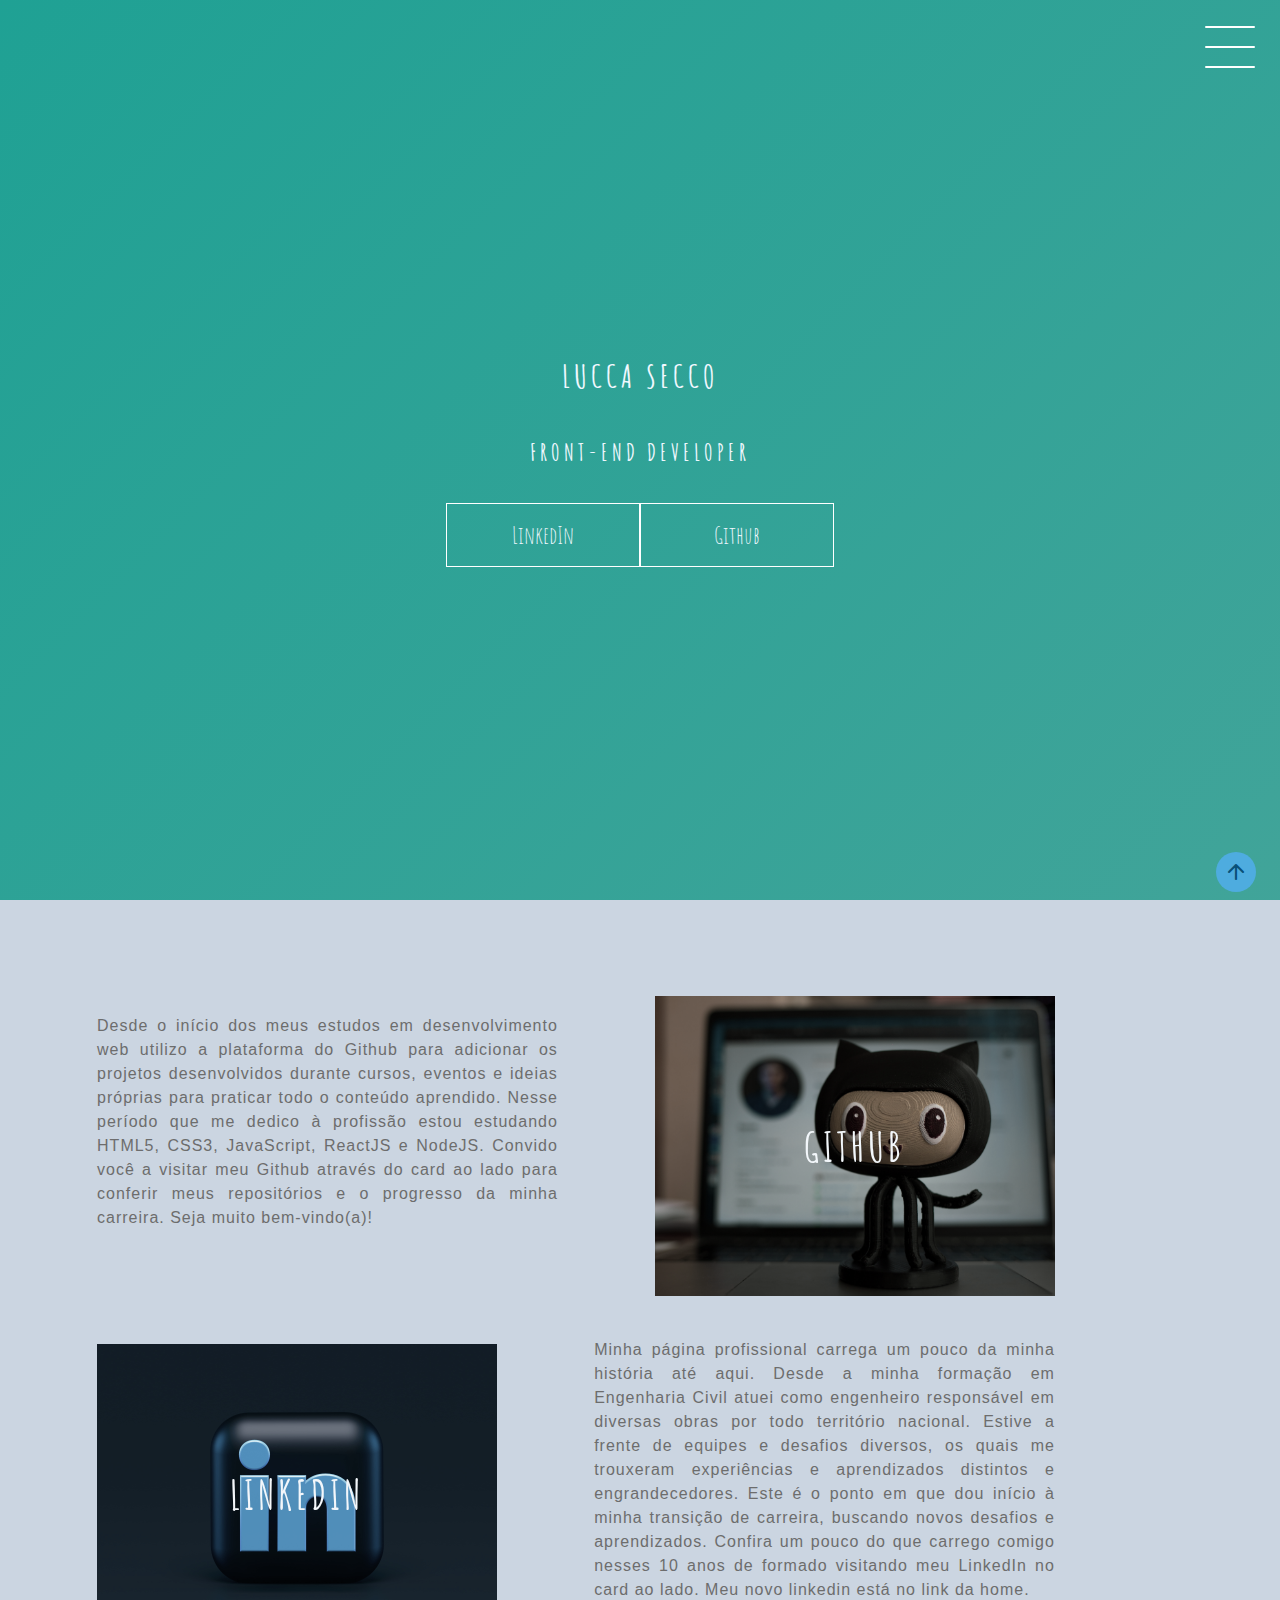
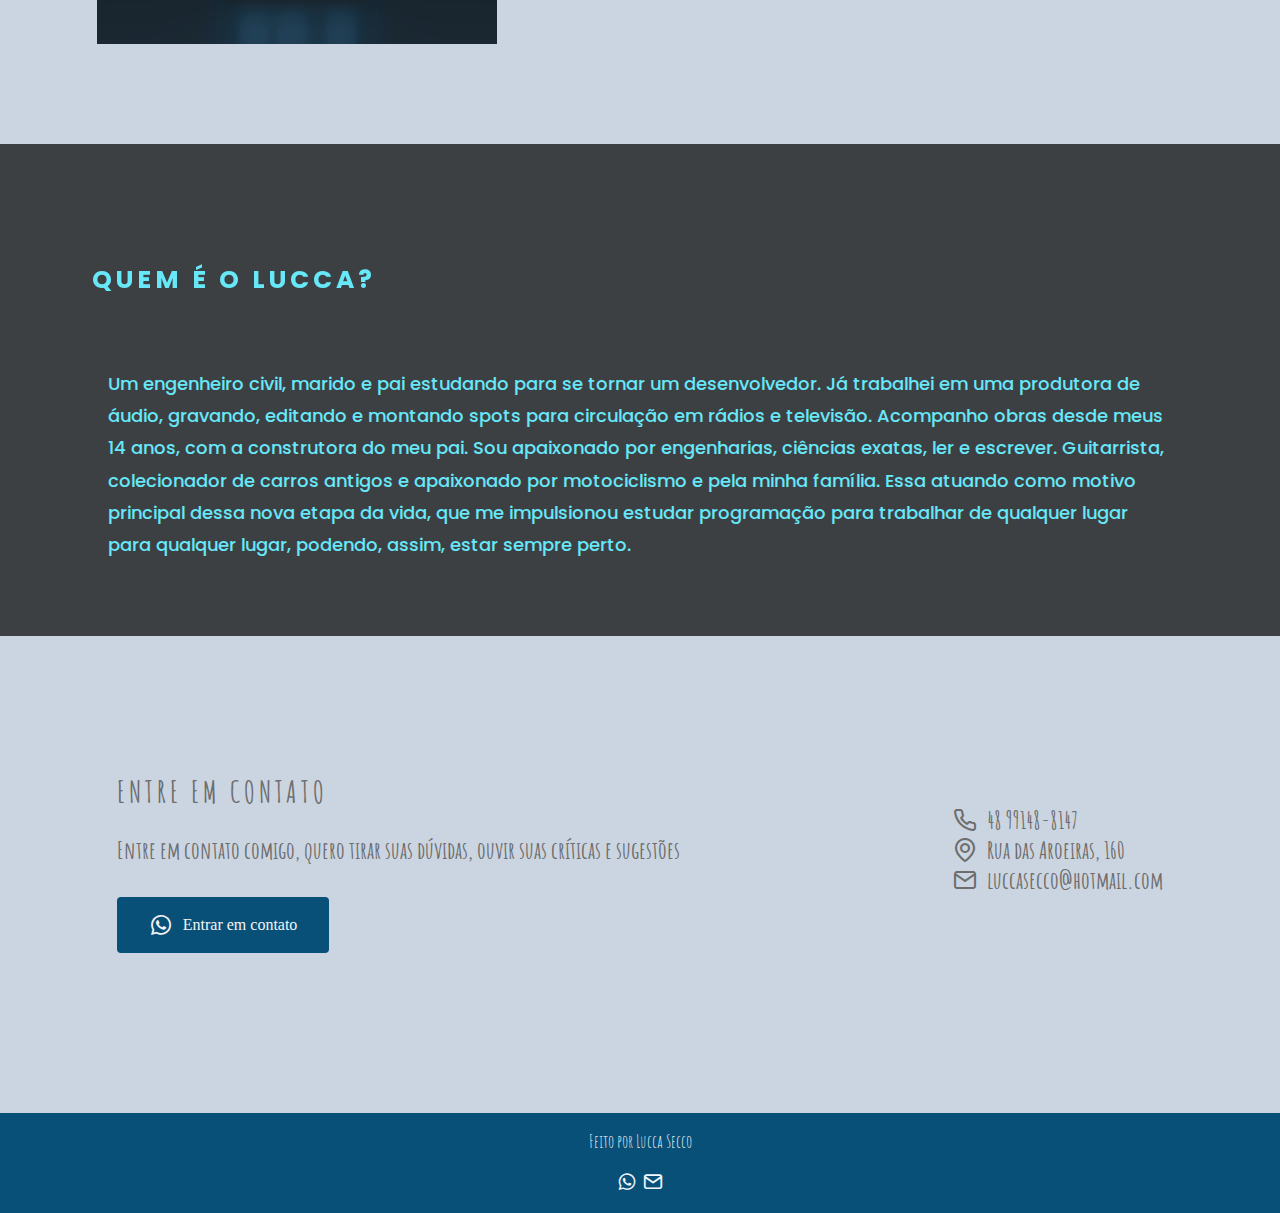
<file: index.html>
<!DOCTYPE html>
<html lang="en">
  <head>
    <!-- PAGE INFO -->
    <meta charset="UTF-8" />
    <meta http-equiv="X-UA-Compatible" content="IE=edge" />
    <meta name="viewport" content="width=device-width, initial-scale=1.0" />

    <!-- FONTS -->
    <link rel="preconnect" href="https://fonts.googleapis.com" />
    <link rel="preconnect" href="https://fonts.gstatic.com" crossorigin />
    <link
      href="https://fonts.googleapis.com/css2?family=Amatic+SC:wght@400;700&display=swap"
      rel="stylesheet"
    />
    <link rel="preconnect" href="https://fonts.googleapis.com">
    <link rel="preconnect" href="https://fonts.gstatic.com" crossorigin>
    <link href="https://fonts.googleapis.com/css2?family=Poppins:wght@300;500&display=swap" rel="stylesheet">

    <!-- STYLES -->
    <link rel="stylesheet" href="styles.css" />

    <!-- ICONS -->
    <link rel="stylesheet" href="assets/style.css">

    <title>Lucca Secco</title>
  </head>
  <body>
    <header class="header-wrapper" id="home">
      <div class="header" id="header">
        <div class="checkbox-container">
          <div class="checkbox-wrapper">
            <input type="checkbox" id="toggle" />
            <label for="toggle" class="checkbox">
              <div class="trace"></div>
              <div class="trace"></div>
              <div class="trace"></div>
            </label>
            <div class="menu"></div>
            <nav class="menu-items" id="nav" >
              <ul>
                <li>
                  <a href="#home">Home</a>
                </li>
                <li>
                  <a href="#cards">Cards</a>
                </li>
                <li>
                  <a href="#about">Sobre</a>
                </li>
                <li>
                  <a href="#contact">Contato</a>
                </li>
              </ul>
            </nav>
          </div>
        </div>
      </div>
      <h1>Lucca Secco</h1>
      <h2>Front-end Developer</h2>
      <div class="social-media">
        <a target="_blank" href="https://www.linkedin.com/in/luccaseccodev/"
          >LinkedIn</a
        >
        <a target="_blank" href="https://github.com/luccasecco?tab=repositories"
          >Github
      </a>
      </div>
    </header>
    
    <main class="container" id="card">
      <a target="_blank" href="https://github.com/luccasecco?tab=repositories"
      >
      <div class="card-container reverse" id="cards">
        <div class="card-text">
          Desde o início dos meus estudos em desenvolvimento web utilizo a plataforma do Github para adicionar os projetos desenvolvidos durante cursos, eventos e ideias próprias para praticar todo o conteúdo aprendido. Nesse período que me dedico à profissão estou estudando HTML5, CSS3, JavaScript, ReactJS e NodeJS. Convido você a visitar meu Github através do card ao lado para conferir meus repositórios e o progresso da minha carreira. Seja muito bem-vindo(a)!
        </div>
        <div class="card">
          <div class="card-wrapper">
            <h2>Github</h2>
            <p>Veja meus repositórios!</p>
          </div>
        </div>
      </div>
      </a>

      <a target="_blank" href="https://www.linkedin.com/in/luccasecco/">
      <div class="card-container">
        <div class="card">
          <div class="card-wrapper">
            <h2>LinkedIn</h2>
            <p>Acompanhe minha carreira!</p>
          </div>
        </div>
        <div class="card-text">
          Minha página profissional carrega um pouco da minha história até aqui. Desde a minha formação em Engenharia Civil atuei como engenheiro responsável em diversas obras por todo território nacional. Estive a frente de equipes e desafios diversos, os quais me trouxeram experiências e aprendizados distintos e engrandecedores. Este é o ponto em que dou início à minha transição de carreira, buscando novos desafios e aprendizados. Confira um pouco do que carrego comigo nesses 10 anos de formado visitando meu LinkedIn no card ao lado. Meu novo linkedin está no link da home.
        </div>
      </div>
      </a>

      <section class="content-parallax">
        <div class="parallax" id="about">
          
          <div class="about">
            <div class="layer"></div>
            <h2>Quem é o Lucca?</h2>
            <p>
              Um engenheiro civil, marido e pai estudando para se tornar um desenvolvedor. Já trabalhei em uma produtora de áudio, gravando, editando e montando spots para circulação em rádios e televisão. Acompanho obras desde meus 14 anos, com a construtora do meu pai. Sou apaixonado por engenharias, ciências exatas, ler e escrever. Guitarrista, colecionador de carros antigos e apaixonado por motociclismo e pela minha família. Essa atuando como motivo principal dessa nova etapa da vida, que me impulsionou estudar programação para trabalhar de qualquer lugar para qualquer lugar, podendo, assim, estar sempre perto.
            </p>
          </div>
        
        </div>
      </section>

      <section class="container" id="contact">
        
        <div class="contact">
         
          <div class="text">
            <h2 class="title">Entre em contato</h2>
            <p>Entre em contato comigo, quero tirar suas dúvidas, ouvir suas críticas e sugestões</p>
            <a class="button" href="https://api.whatsapp.com/send?phone=+5548991488147&text=Oi! Gostaria de conversar" target="_blank"><i class="icon-whatsapp"></i>Entrar em contato</a>
          </div>

          <div class="links">
            <ul>
              <li><i class="icon-phone"></i>48 99148-8147</li>
              <li><i class="icon-map-pin"></i>Rua das Aroeiras, 160</li>
              <li><i class="icon-mail"></i>luccasecco@hotmail.com</li>
            </ul>
          </div>
        </div>
      </section>
    </main>

    <footer class="footer">
      <div class="brand">
        <span>
          Feito por Lucca Secco
        </span>
      </div>

      <div class="icons-media">
        <a href="https://api.whatsapp.com/send?phone=+5548991488147&text=Oi! Gostaria de conversar" target="_blank"><i class="icon-whatsapp"></i></a>
        <a href="mailto:luccasecco@hotmail.com"><i class="icon-mail"></i></a>
      </div>
    </footer>

    <a href="#home" class="back-to-top"><i class="icon-arrow-up" title="voltar para o topo"></i></i></a>

    <script src="scripts.js"></script>
  </body>
</html>
</file>
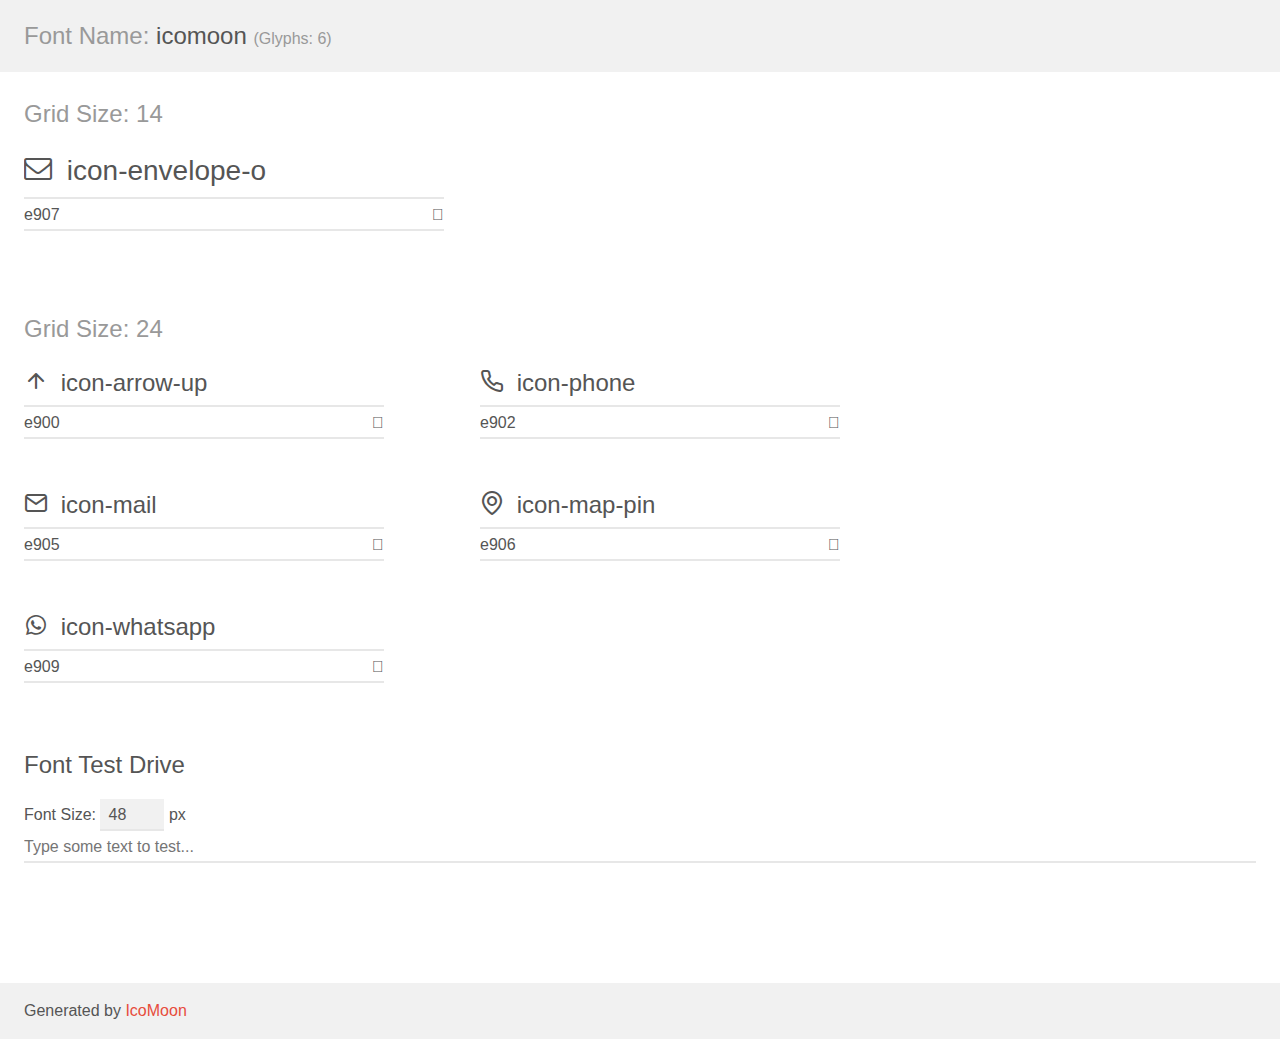
<file: assets/demo.html>
<!doctype html>
<html>
<head>
    <meta charset="utf-8">
    <title>IcoMoon Demo</title>
    <meta name="description" content="An Icon Font Generated By IcoMoon.io">
    <meta name="viewport" content="width=device-width, initial-scale=1">
    <link rel="stylesheet" href="demo-files/demo.css">
    <link rel="stylesheet" href="style.css"></head>
<body>
    <div class="bgc1 clearfix">
        <h1 class="mhmm mvm"><span class="fgc1">Font Name:</span> icomoon <small class="fgc1">(Glyphs:&nbsp;6)</small></h1>
    </div>
    <div class="clearfix mhl ptl">
        <h1 class="mvm mtn fgc1">Grid Size: 14</h1>
        <div class="glyph fs1">
            <div class="clearfix bshadow0 pbs">
                <span class="icon-envelope-o"></span>
                <span class="mls"> icon-envelope-o</span>
            </div>
            <fieldset class="fs0 size1of1 clearfix hidden-false">
                <input type="text" readonly value="e907" class="unit size1of2" />
                <input type="text" maxlength="1" readonly value="&#xe907;" class="unitRight size1of2 talign-right" />
            </fieldset>
            <div class="fs0 bshadow0 clearfix hidden-true">
                <span class="unit pvs fgc1">liga: </span>
                <input type="text" readonly value="" class="liga unitRight" />
            </div>
        </div>
    </div>
    <div class="clearfix mhl ptl">
        <h1 class="mvm mtn fgc1">Grid Size: 24</h1>
        <div class="glyph fs2">
            <div class="clearfix bshadow0 pbs">
                <span class="icon-arrow-up"></span>
                <span class="mls"> icon-arrow-up</span>
            </div>
            <fieldset class="fs0 size1of1 clearfix hidden-false">
                <input type="text" readonly value="e900" class="unit size1of2" />
                <input type="text" maxlength="1" readonly value="&#xe900;" class="unitRight size1of2 talign-right" />
            </fieldset>
            <div class="fs0 bshadow0 clearfix hidden-true">
                <span class="unit pvs fgc1">liga: </span>
                <input type="text" readonly value="" class="liga unitRight" />
            </div>
        </div>
        <div class="glyph fs2">
            <div class="clearfix bshadow0 pbs">
                <span class="icon-phone"></span>
                <span class="mls"> icon-phone</span>
            </div>
            <fieldset class="fs0 size1of1 clearfix hidden-false">
                <input type="text" readonly value="e902" class="unit size1of2" />
                <input type="text" maxlength="1" readonly value="&#xe902;" class="unitRight size1of2 talign-right" />
            </fieldset>
            <div class="fs0 bshadow0 clearfix hidden-true">
                <span class="unit pvs fgc1">liga: </span>
                <input type="text" readonly value="" class="liga unitRight" />
            </div>
        </div>
        <div class="glyph fs2">
            <div class="clearfix bshadow0 pbs">
                <span class="icon-mail"></span>
                <span class="mls"> icon-mail</span>
            </div>
            <fieldset class="fs0 size1of1 clearfix hidden-false">
                <input type="text" readonly value="e905" class="unit size1of2" />
                <input type="text" maxlength="1" readonly value="&#xe905;" class="unitRight size1of2 talign-right" />
            </fieldset>
            <div class="fs0 bshadow0 clearfix hidden-true">
                <span class="unit pvs fgc1">liga: </span>
                <input type="text" readonly value="" class="liga unitRight" />
            </div>
        </div>
        <div class="glyph fs2">
            <div class="clearfix bshadow0 pbs">
                <span class="icon-map-pin"></span>
                <span class="mls"> icon-map-pin</span>
            </div>
            <fieldset class="fs0 size1of1 clearfix hidden-false">
                <input type="text" readonly value="e906" class="unit size1of2" />
                <input type="text" maxlength="1" readonly value="&#xe906;" class="unitRight size1of2 talign-right" />
            </fieldset>
            <div class="fs0 bshadow0 clearfix hidden-true">
                <span class="unit pvs fgc1">liga: </span>
                <input type="text" readonly value="" class="liga unitRight" />
            </div>
        </div>
        <div class="glyph fs2">
            <div class="clearfix bshadow0 pbs">
                <span class="icon-whatsapp"></span>
                <span class="mls"> icon-whatsapp</span>
            </div>
            <fieldset class="fs0 size1of1 clearfix hidden-false">
                <input type="text" readonly value="e909" class="unit size1of2" />
                <input type="text" maxlength="1" readonly value="&#xe909;" class="unitRight size1of2 talign-right" />
            </fieldset>
            <div class="fs0 bshadow0 clearfix hidden-true">
                <span class="unit pvs fgc1">liga: </span>
                <input type="text" readonly value="" class="liga unitRight" />
            </div>
        </div>
    </div>

    <!--[if gt IE 8]><!-->
    <div class="mhl clearfix mbl">
        <h1>Font Test Drive</h1>
        <label>
            Font Size: <input id="fontSize" type="number" class="textbox0 mbm"
            min="8" value="48" />
            px
        </label>
        <input id="testText" type="text" class="phl size1of1 mvl"
        placeholder="Type some text to test..." value=""/>
        <div id="testDrive" class="icon-" style="font-family: icomoon">&nbsp;
        </div>
    </div>
    <!--<![endif]-->
    <div class="bgc1 clearfix">
        <p class="mhl">Generated by <a href="https://icomoon.io/app">IcoMoon</a></p>
    </div>

    <script src="demo-files/demo.js"></script>
</body>
</html>
</file>
<file: styles.css>
:root {
  overflow-x: hidden;
}

body {
  margin: 0;
  padding: 0;
  color: aliceblue;
  font-family: 'amatic sc', sans-serif;
  overflow-x: hidden;
  background: #cbd5e1;
  max-width: 100vw;

  -webkit-font-smoothing: antialiased;
}

html {
  scroll-behavior: smooth;
}

a {
  text-decoration: none;
}

/* HEADER */

.header-wrapper {
  height: 100vh;
  width: 100%;
  background: linear-gradient(-45deg, #5e0878, #085078, #4ca59b, #1fa194);
  background-size: 400% 400%;

  display: flex;
  flex-direction: column;
  align-items: center;
  justify-content: center;

  position: relative;

  animation: backgroundTransition 8s ease-in infinite;
}

h1,
h2 {
  text-transform: uppercase;
  letter-spacing: 4px;
}

h1 {
  position: relative;
  animation: bounce 1s infinite alternate;
}

.social-media {
  display: flex;
  margin-top: 1rem;
}

.social-media a {
  text-decoration: none;
  color: aliceblue;
  font-size: 24px;
  padding: 1rem 4rem;
  border: 1px solid #ffffff;

  min-width: 4rem;
  display: flex;
  justify-content: center;
  align-items: center;

  transition: 0.5s cubic-bezier(0.55, 0, 25, 0.675, 0.97);
}

.social-media a:hover {
  color: #085078;
  background-color: #ffffff;
  z-index: 999;
}

.menu-items a:hover {
  color: #085078;
  text-decoration: underline;
}

@keyframes backgroundTransition {
  0% {
    background-position: 0% 80%;
  }

  50% {
    background-position: 80% 100%;
  }

  100% {
    background-position: 0% 90%;
  }
}

@keyframes bounce {
  from {
    transform: translateY(0px);
  }
  to {
    transform: translateY(-15px);
  }
}

/* MENU HAMBURGUER */

.checkbox-container {
  display: flex;
  justify-content: center;
  align-items: center;
}

.checkbox {
  height: 100px;
  width: 100px;

  display: flex;
  justify-content: center;

  position: absolute;
  top: 0;
  right: 0;

  cursor: pointer;
  z-index: 9999;

  transition: 400ms ease-in-out 0;
}

.checkbox .trace {
  width: 50px;
  height: 2px;
  background-color: #fff;

  position: absolute;

  border-radius: 4px;

  transition: 0.5s ease-in-out;
}

.checkbox .trace:nth-child(1) {
  top: 26px;
  transform: rotate(0);
}

.checkbox .trace:nth-child(2) {
  top: 46px;
  transform: rotate(0);
}

.checkbox .trace:nth-child(3) {
  top: 66px;
  transform: rotate(0);
}

#toggle {
  display: none;
}

/* MENU */

.menu {
  height: 40px;
  width: 40px;

  position: absolute;
  top: 28px;
  right: 30px;

  background: transparent;

  border-radius: 50%;
  box-shadow: 0px 0px 0px 0px #ffffff;

  z-index: -1;
  transition: 400ms ease-in-out 0;
}

.menu-items {
  position: fixed;
  top: 0;
  left: 0;

  width: 100%;
  height: 100vh;

  display: flex;
  justify-content: center;
  align-items: center;

  z-index: 2;
  opacity: 0;
  visibility: hidden;

  transition: 400ms ease-in-out 0;
}

.menu-items ul {
  list-style-type: none;
}

.menu-items ul li a {
  margin: 5rem 0;

  color: #2e1c2b;
  text-decoration: none;
  text-transform: uppercase;
  letter-spacing: 4px;
  font-size: 45px;
}

/* MENU ANIMATION */

#toggle:checked + .checkbox .trace:nth-child(1) {
  transform: rotate(45deg);
  background-color: #2e1c2b;
  top: 47px;
}

#toggle:checked + .checkbox .trace:nth-child(2) {
  transform: translateX(-100px);
  width: 30px;
  visibility: hidden;
  opacity: 0;
}

#toggle:checked + .checkbox .trace:nth-child(3) {
  transform: rotate(-45deg);
  background-color: #2e1c2b;
  top: 48px;
}

#toggle:checked + .checkbox {
  background-color: greenyellow;
}

#toggle:checked ~ .menu {
  box-shadow: 0px 0px 0px 100vmax greenyellow;
  z-index: 1;
}

#toggle:checked ~ .menu-items {
  opacity: 1;
  visibility: visible;
}

/* CARDS */

.container {
  width: 100%;
  height: auto;

  display: flex;
  flex-direction: column;
  justify-content: space-between;
  align-items: center;
  background-color: #cbd5e1;

  margin: 3rem 0;
}

.card-container {
  display: flex;
  align-items: center;
  justify-content: space-evenly;

  width: 90%;
}

.card {
  height: 300px;
  width: 400px;

  margin: 3rem 0 0;

  display: flex;
  align-items: center;
  justify-content: center;

  filter: grayscale(0.5);
  color: aliceblue;
  cursor: pointer;
  transition: 0.3s;
}

.card:nth-of-type(1) {
  background-image: url('./assets/linkedin.jpg');
  background-repeat: no-repeat;
  background-size: cover;
  background-position: center;
}

.card:nth-of-type(2) {
  background-image: url('./assets/github.jpg');
  background-repeat: no-repeat;
  background-size: cover;
  background-position: center;
}

.card-text {
  width: 40%;
  font-family: sans-serif;
  letter-spacing: 1px;
  color: rgb(109, 109, 109);
  text-align: justify;
  line-height: 1.5;
}

.card-wrapper {
  text-align: center;
  display: flex;
  flex-direction: column;
  justify-content: center;
  align-items: center;
  position: relative;
}

.card-wrapper::before {
  content: '';

  position: absolute;
  height: 100px;
  width: 100px;

  display: block;
  border: 1px solid whitesmoke;

  opacity: 0;
  transition: 0.3s;
}

.card-wrapper h2 {
  font-size: 40px;
  text-transform: uppercase;
  letter-spacing: 4px;
  margin: 0;
  transition: 0.3s;
}

.card-wrapper p {
  font-size: 0;
  visibility: hidden;
  opacity: 0;

  font-weight: bold;
  text-transform: uppercase;
  transition: 0.3s;
}

.card:hover {
  filter: unset;
}

.card:hover > .card-wrapper::before {
  opacity: 1;
  width: 350px;
  height: 250px;
}

.card:hover > .card-wrapper p {
  font-size: 14px;
  opacity: 1;
  visibility: visible;
}

/* ============ PARALLAX =============================== */
.content-parallax {
  max-width: 100%;
}

.parallax {
  position: relative;
  margin-top: 100px;
  padding: 6rem 0;
  width: 100%;
  height: 18.75rem;
  background-image: url('./assets/code-bg.jpg');
  background-attachment: fixed;
  background-size: cover;
  background-position: center;
  overflow: hidden;
}

.layer {
  position: absolute;
  left: 0;
  top: 0;
  width: 100%;
  height: 110%;
  background-color: rgba(0, 0, 0, 0.7);
  z-index: 0;
}

.parallax h2 {
  margin-left: 60px;
  position: relative;
  z-index: 2;
  color: #67e8f9;
  font-size: 25px;
  padding: 0 2rem;

  font-family: 'Poppins', sans-serif;
}

.parallax p {
  margin: 0 60px;
  padding: 3rem;
  position: relative;
  color: #67e8f9;
  line-height: 1.8;
  font-size: 18px;
  font-weight: 500;

  font-family: 'Poppins', sans-serif;
}

/* CONTACT */
#contact .contact {
  width: 100vw;
  height: 100%;
  padding: 4rem 2%;
  display: flex;
  flex-wrap: wrap;
  align-items: center;
  justify-content: space-around;
  overflow-x: hidden;
}

#contact .text {
  max-width: 50%;
}

#contact .text h2 {
  color: rgb(109, 109, 109);
  font-size: 30px;
  letter-spacing: 4px;
  font-weight: bold;
}

#contact .text p {
  margin-bottom: 2rem;
  color: rgb(109, 109, 109);
  font-size: 1.5rem;
  font-weight: bold;
}

#contact .button {
  background-color: #085078;
  color: whitesmoke;
  height: 3.5rem;
  display: inline-flex;
  align-items: center;
  padding: 0 2rem;
  border-radius: 0.25rem;
  font: normal 1rem whitesmoke;
  transition: filter 0.3s;
}

.button:hover {
  filter: brightness(1.2);
}

#contact .button i {
  font-size: 1.5rem;
  margin-right: 0.625rem;
}

#contact ul li {
  display: flex;
  align-items: center;
  color: rgb(109, 109, 109);
  font-size: 1.5rem;
  font-weight: bold;
}

#contact ul li i {
  font-size: 1.5rem;
  margin-right: 0.625rem;
  color: rgb(109, 109, 109);
}

/* FOOTER */

.footer {
  height: 100px;
  width: 100%;

  display: flex;
  flex-direction: column;
  justify-content: space-evenly;
  align-items: center;

  background-color: #085078;
}

.footer span {
  color: aliceblue;
  font-size: 18px;
}

.icons-media {
  display: flex;
  align-items: center;
}

.icons-media a {
  color: aliceblue;
  font-size: 20px;

  transition: 0.3s;
  display: inline-block;
}

.icons-media a:nth-child(2) {
  margin-left: 6px;
}

.icons-media a:hover {
  transform: translateY(-8px);
}

/* Back to top */

.back-to-top {
  background: #4eacdf;
  color: #085078;
  position: fixed;
  right: 1.5rem;
  bottom: 3rem;
  padding: 0.5rem;
  clip-path: circle();
  font-size: 1.5rem;
  line-height: 0;

  transition: 0.3s;
  transform: translateY(100%);
}

.back-to-top.show {
  visibility: visible;
  opacity: 1;
  transform: translateY(0);
}

/* MEDIA QUERIES */
@media (max-width: 1100px) {
  .social-media {
    display: flex;
    flex-direction: column;
  }

  .container {
    margin-top: 0;
    padding: 0 2%;
  }

  .card-container {
    flex-direction: column;
  }

  .reverse {
    flex-direction: column-reverse;
  }

  .card {
    height: 250px;
    width: 250px;
  }

  .card-text {
    width: 90%;
    margin-top: 2rem;
    text-align: center;
  }

  .card:hover > .card-wrapper::before {
    height: 190px;
    width: 190px;
  }

  .parallax {
    width: 95%;
    height: 100%;
  }

  .parallax p {
    line-height: 1.3;
    padding: 0 2%;
    margin-right: 2rem;
    font-size: 15px;
  }

  .parallax h2 {
    padding: 0 2%;
    font-size: 16px;
  }

  #contact .contact {
    justify-content: center;
    padding: 1.5rem 2%;
    margin-top: 1rem;
    margin-left: -2rem;
  }
}

@media (max-width: 550px) {
  #contact .contact {
    flex-direction: column;
    justify-content: center;
  }
  #contact .text {
    margin: 5px auto;
    text-align: center;
  }

  #contact .links {
    margin: 15px auto;
    text-align: left;
  }
}
</file>
<file: assets/style.css>
@font-face {
  font-family: 'icomoon';
  src:  url('fonts/icomoon.eot?luezh2');
  src:  url('fonts/icomoon.eot?luezh2#iefix') format('embedded-opentype'),
    url('fonts/icomoon.ttf?luezh2') format('truetype'),
    url('fonts/icomoon.woff?luezh2') format('woff'),
    url('fonts/icomoon.svg?luezh2#icomoon') format('svg');
  font-weight: normal;
  font-style: normal;
  font-display: block;
}

[class^="icon-"], [class*=" icon-"] {
  /* use !important to prevent issues with browser extensions that change fonts */
  font-family: 'icomoon' !important;
  speak: never;
  font-style: normal;
  font-weight: normal;
  font-variant: normal;
  text-transform: none;
  line-height: 1;

  /* Better Font Rendering =========== */
  -webkit-font-smoothing: antialiased;
  -moz-osx-font-smoothing: grayscale;
}

.icon-envelope-o:before {
  content: "\e907";
}
.icon-arrow-up:before {
  content: "\e900";
}
.icon-phone:before {
  content: "\e902";
}
.icon-mail:before {
  content: "\e905";
}
.icon-map-pin:before {
  content: "\e906";
}
.icon-whatsapp:before {
  content: "\e909";
}
</file>
<file: assets/demo-files/demo.css>
body {
  padding: 0;
  margin: 0;
  font-family: sans-serif;
  font-size: 1em;
  line-height: 1.5;
  color: #555;
  background: #fff;
}
h1 {
  font-size: 1.5em;
  font-weight: normal;
}
small {
  font-size: .66666667em;
}
a {
  color: #e74c3c;
  text-decoration: none;
}
a:hover, a:focus {
  box-shadow: 0 1px #e74c3c;
}
.bshadow0, input {
  box-shadow: inset 0 -2px #e7e7e7;
}
input:hover {
  box-shadow: inset 0 -2px #ccc;
}
input, fieldset {
  font-family: sans-serif;
  font-size: 1em;
  margin: 0;
  padding: 0;
  border: 0;
}
input {
  color: inherit;
  line-height: 1.5;
  height: 1.5em;
  padding: .25em 0;
}
input:focus {
  outline: none;
  box-shadow: inset 0 -2px #449fdb;
}
.glyph {
  font-size: 16px;
  width: 15em;
  padding-bottom: 1em;
  margin-right: 4em;
  margin-bottom: 1em;
  float: left;
  overflow: hidden;
}
.liga {
  width: 80%;
  width: calc(100% - 2.5em);
}
.talign-right {
  text-align: right;
}
.talign-center {
  text-align: center;
}
.bgc1 {
  background: #f1f1f1;
}
.fgc1 {
  color: #999;
}
.fgc0 {
  color: #000;
}
p {
  margin-top: 1em;
  margin-bottom: 1em;
}
.mvm {
  margin-top: .75em;
  margin-bottom: .75em;
}
.mtn {
  margin-top: 0;
}
.mtl, .mal {
  margin-top: 1.5em;
}
.mbl, .mal {
  margin-bottom: 1.5em;
}
.mal, .mhl {
  margin-left: 1.5em;
  margin-right: 1.5em;
}
.mhmm {
  margin-left: 1em;
  margin-right: 1em;
}
.mls {
  margin-left: .25em;
}
.ptl {
  padding-top: 1.5em;
}
.pbs, .pvs {
  padding-bottom: .25em;
}
.pvs, .pts {
  padding-top: .25em;
}
.unit {
  float: left;
}
.unitRight {
  float: right;
}
.size1of2 {
  width: 50%;
}
.size1of1 {
  width: 100%;
}
.clearfix:before, .clearfix:after {
  content: " ";
  display: table;
}
.clearfix:after {
  clear: both;
}
.hidden-true {
  display: none;
}
.textbox0 {
  width: 3em;
  background: #f1f1f1;
  padding: .25em .5em;
  line-height: 1.5;
  height: 1.5em;
}
#testDrive {
  display: block;
  padding-top: 24px;
  line-height: 1.5;
}
.fs0 {
  font-size: 16px;
}
.fs1 {
  font-size: 28px;
}
.fs2 {
  font-size: 24px;
}
</file>
